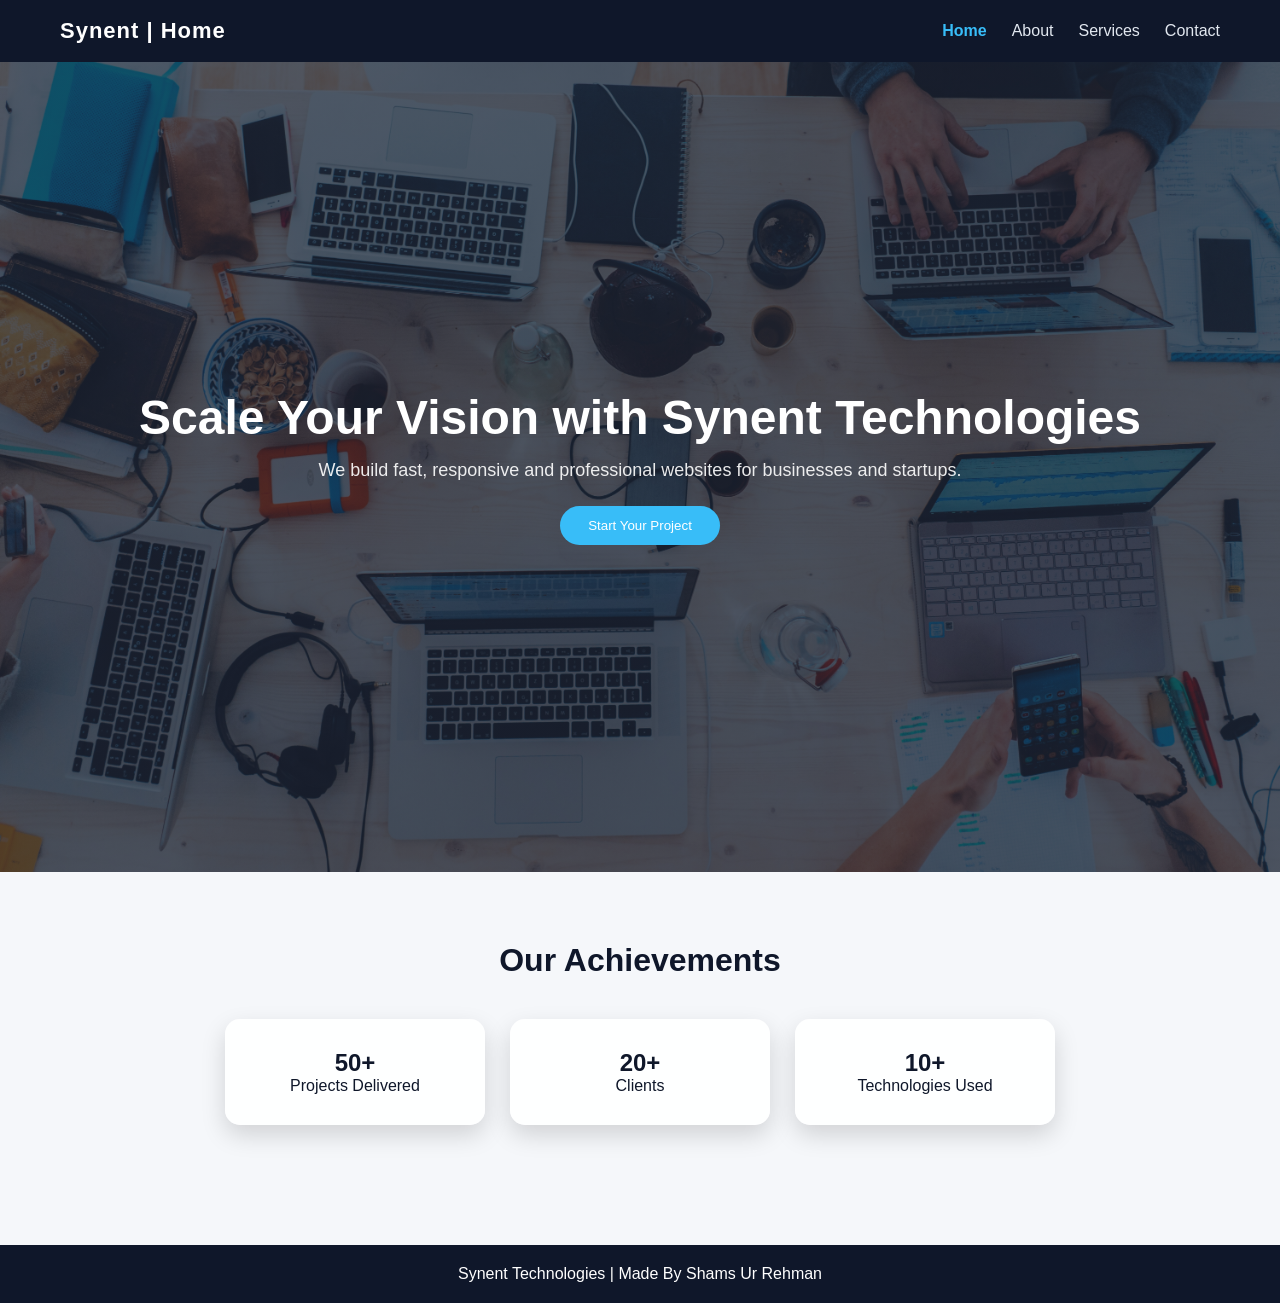
<file: index.html>
<!DOCTYPE html>
<html lang="en">
<head>
    <meta charset="UTF-8">
    <meta name="viewport" content="width=device-width, initial-scale=1.0">
    <title>Home - Premium Site</title>
    <link rel="stylesheet" href="css/style.css">
</head>
<body>

<nav class="navbar">
    <div class="logo">Synent | Home</div>
    <ul class="nav-links">
        <li><a href="index.html" class="active">Home</a></li>
        <li><a href="about.html">About</a></li>
        <li><a href="services.html">Services</a></li>
        <li><a href="contact.html">Contact</a></li>
    </ul>
</nav>

<section class="hero">
    <div>
        <h1>Scale Your Vision with Synent Technologies</h1>
        <p>We build fast, responsive and professional websites for businesses and startups.</p>
        <button class="btn">Start Your Project</button>
    </div>
</section>

<div class="container">
    <h1>Our Achievements</h1>

    <div class="services">
        <div class="service">
            <h2>50+</h2>
            <p>Projects Delivered</p>
        </div>

        <div class="service">
            <h2>20+</h2>
            <p>Clients</p>
        </div>

        <div class="service">
            <h2>10+</h2>
            <p>Technologies Used</p>
        </div>
    </div>
</div>

<footer>
    <p>Synent Technologies | Made By Shams Ur Rehman</p>
</footer>

</body>
</html>
</file>
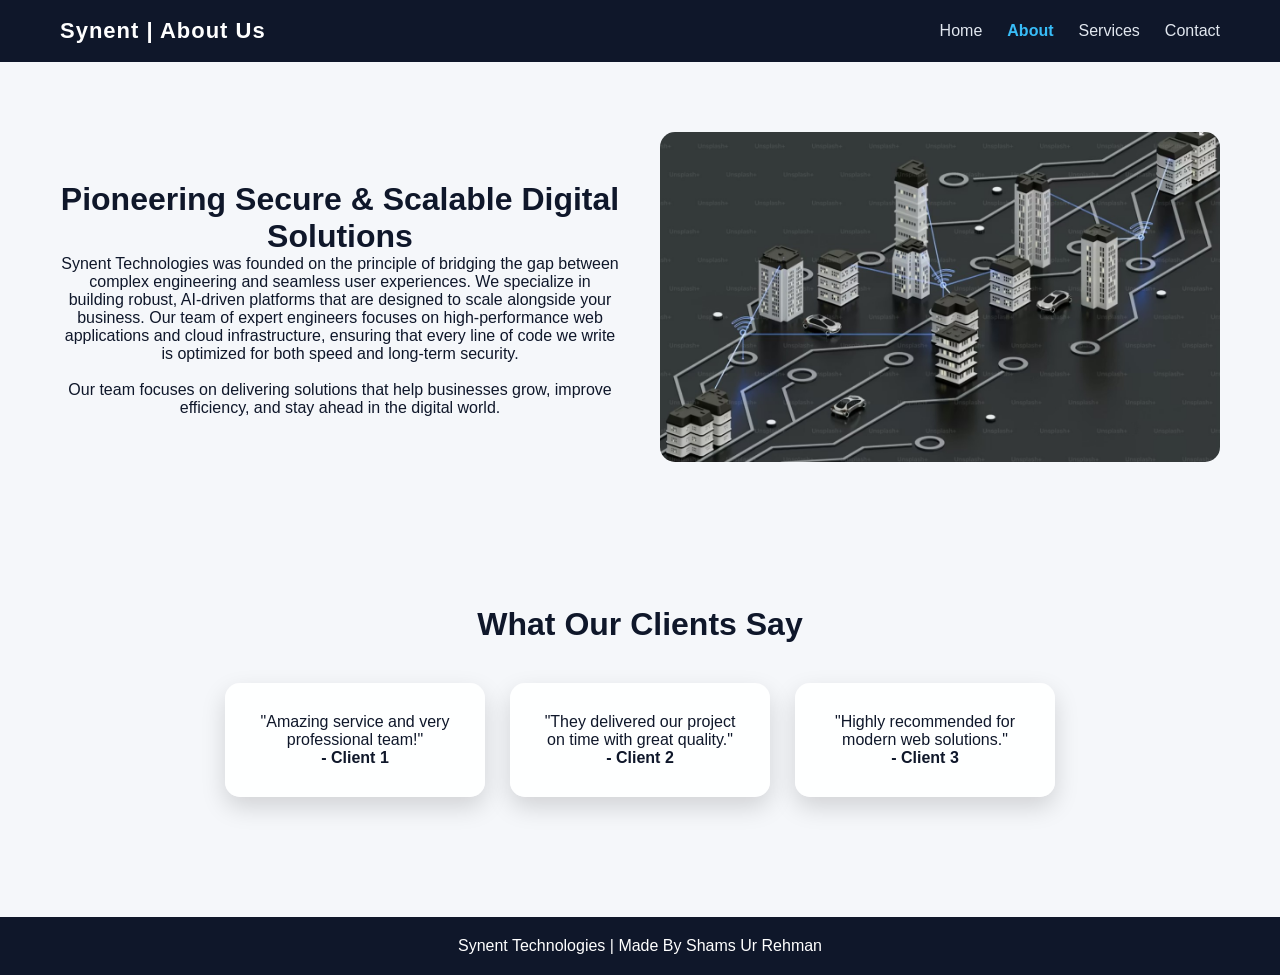
<file: about.html>
<!DOCTYPE html>
<html lang="en">
<head>
    <meta charset="UTF-8">
    <meta name="viewport" content="width=device-width, initial-scale=1.0">
    <title>About - My Website</title>
    <link rel="stylesheet" href="css/style.css">
</head>
<body>

<nav class="navbar">
    <div class="logo"> Synent | About Us</div>
    <ul class="nav-links">
        <li><a href="index.html">Home</a></li>
        <li><a href="about.html" class="active">About</a></li>
        <li><a href="services.html">Services</a></li>
        <li><a href="contact.html">Contact</a></li>
    </ul>
</nav>

<div class="container">
    <div class="about-section">

        <!-- TEXT -->
        <div style="flex: 1; min-width: 300px;">
            <h1>Pioneering Secure & Scalable Digital Solutions</h1>

            <p>
                Synent Technologies was founded on the principle of bridging the gap between complex engineering and seamless user experiences. We specialize in building robust, AI-driven platforms that are designed to scale alongside your business.

            Our team of expert engineers focuses on high-performance web applications and cloud infrastructure, ensuring that every line of code we write is optimized for both speed and long-term security.
            </p>

            <br>

            <p>
                Our team focuses on delivering solutions that help businesses grow,
                improve efficiency, and stay ahead in the digital world.
            </p>
        </div>

        <!-- IMAGE -->
        <div style="flex: 1; min-width: 300px;">
            <img src="images/about.png" alt="About Synent Company" style="width: 100%; border-radius: 15px;">
        </div>

    </div>
</div>

<div class="container">
    <h1>What Our Clients Say</h1>

    <div class="services">

        <div class="service">
            <p>"Amazing service and very professional team!"</p>
            <h4>- Client 1</h4>
        </div>

        <div class="service">
            <p>"They delivered our project on time with great quality."</p>
            <h4>- Client 2</h4>
        </div>

        <div class="service">
            <p>"Highly recommended for modern web solutions."</p>
            <h4>- Client 3</h4>
        </div>

    </div>
</div>

<footer>
    <p>Synent Technologies | Made By Shams Ur Rehman</p>
</footer>

</body>
</html>
</file>
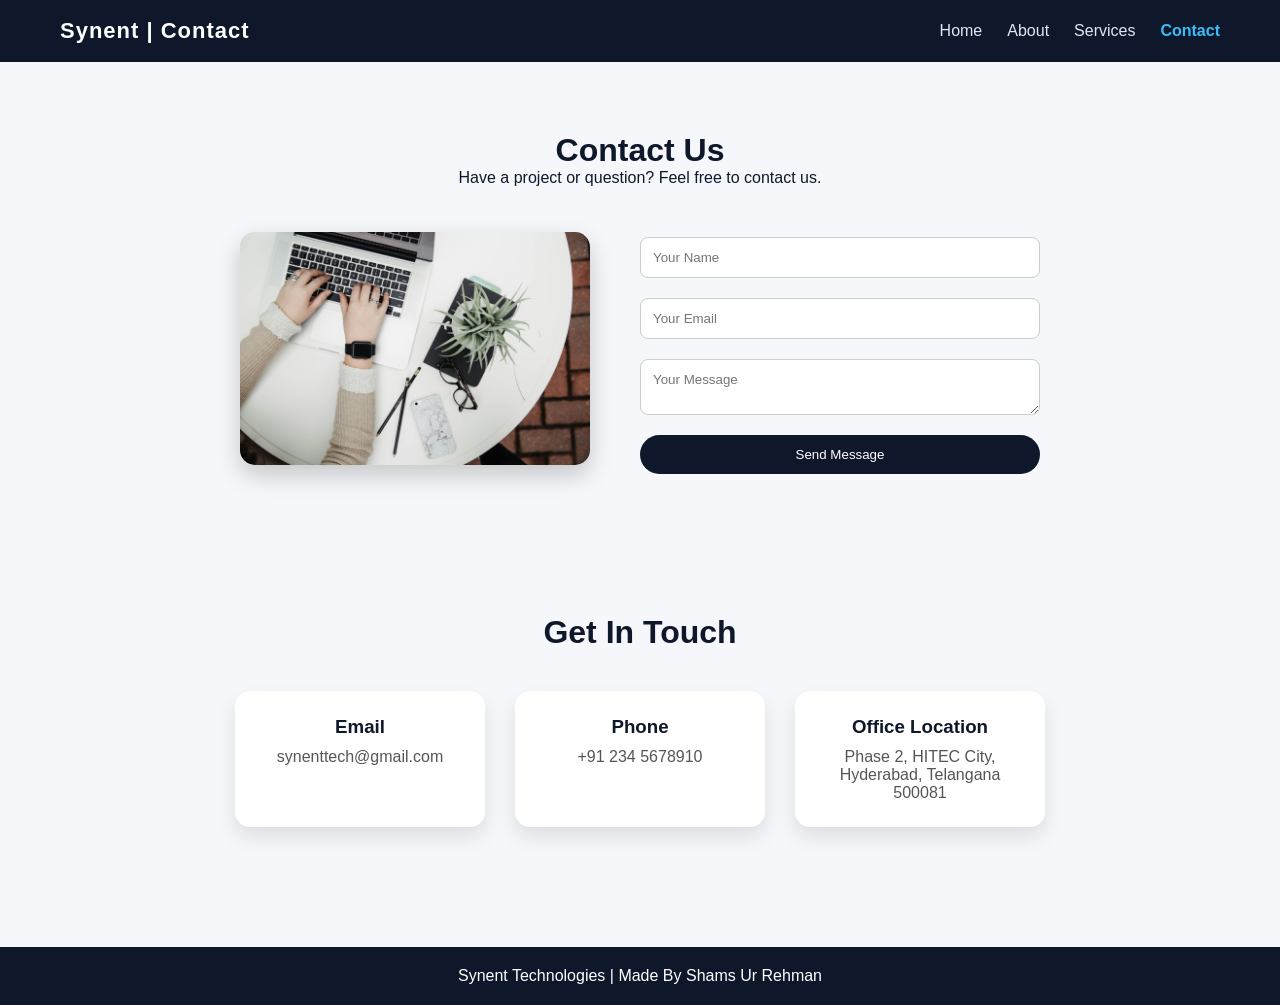
<file: contact.html>
<!DOCTYPE html>
<html lang="en">
<head>
    <meta charset="UTF-8">
    <meta name="viewport" content="width=device-width, initial-scale=1.0">
    <title>Contact - My Website</title>
    <link rel="stylesheet" href="css/style.css">
</head>
<body>

<!-- NAVBAR -->
<nav class="navbar">
    <div class="logo">Synent | Contact</div>
    <ul class="nav-links">
        <li><a href="index.html">Home</a></li>
        <li><a href="about.html">About</a></li>
        <li><a href="services.html">Services</a></li>
        <li><a href="contact.html" class="active">Contact</a></li>
    </ul>
</nav>

<!-- CONTACT SECTION -->
<div class="container">

    <h1>Contact Us</h1>
    <p>Have a project or question? Feel free to contact us.</p>

    <div class="contact-wrapper">

        <!-- IMAGE -->
        <div class="contact-image">
            <img src="images/contact.png" alt="Contact Image">
        </div>

        <!-- FORM -->
        <form class="contact-form">
            <input type="text" placeholder="Your Name" required>
            <input type="email" placeholder="Your Email" required>
            <textarea placeholder="Your Message"></textarea>
            <button type="submit">Send Message</button>
        </form>

    </div>

</div>


<div class="container">

    <h1>Get In Touch</h1>

    <div class="contact-info">

        <div class="info-box">
            <h3>Email</h3>
            <p>synenttech@gmail.com</p>
        </div>

        <div class="info-box">
            <h3>Phone</h3>
            <p>+91 234 5678910</p>
        </div>

        <div class="info-box">
            <h3>Office Location</h3>
            <p>Phase 2, HITEC City, Hyderabad, Telangana 500081</p>
        </div>

    </div>

</div>

<footer>
    <p>Synent Technologies | Made By Shams Ur Rehman</p>
</footer>

</body>
</html>
</file>
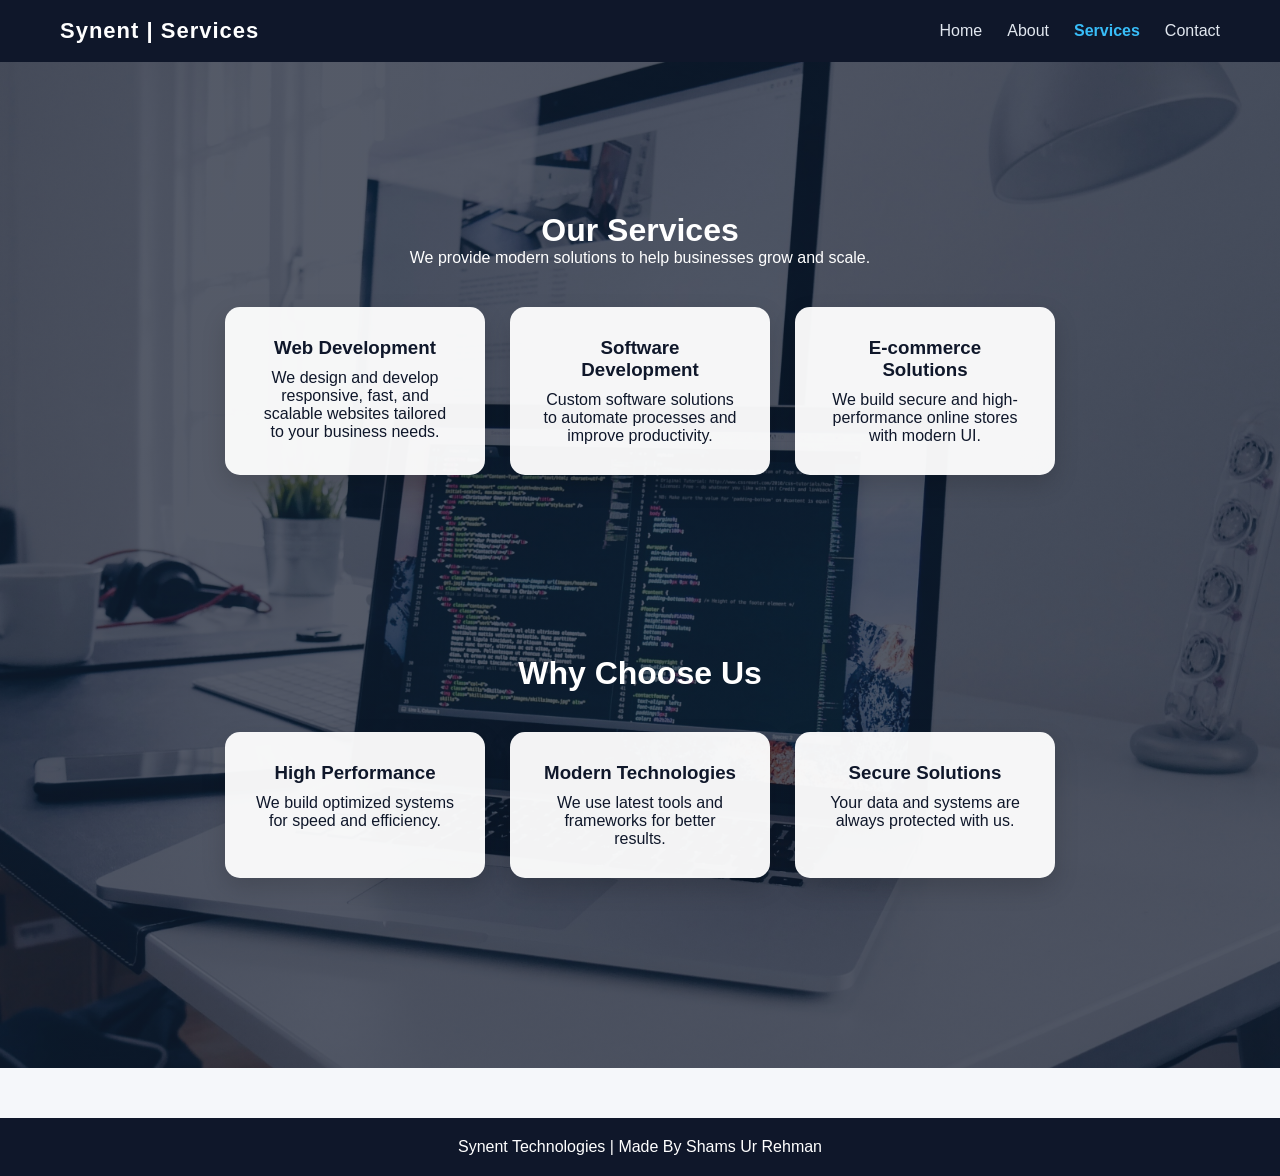
<file: services.html>
<!DOCTYPE html>
<html lang="en">
<head>
    <meta charset="UTF-8">
    <meta name="viewport" content="width=device-width, initial-scale=1.0">
    <title>Services - My Website</title>
    <link rel="stylesheet" href="css/style.css">
</head>
<body>

<!-- NAVBAR -->
<nav class="navbar">
    <div class="logo">Synent | Services</div>
    <ul class="nav-links">
        <li><a href="index.html">Home</a></li>
        <li><a href="about.html">About</a></li>
        <li><a href="services.html" class="active">Services</a></li>
        <li><a href="contact.html">Contact</a></li>
    </ul>
</nav>

<!-- SERVICES BACKGROUND -->
<div class="services-bg">

    <!-- SERVICES SECTION -->
    <div class="container">
        <h1>Our Services</h1>
        <p>We provide modern solutions to help businesses grow and scale.</p>

        <div class="services">

            <div class="service">
                <h3>Web Development</h3>
                <p>We design and develop responsive, fast, and scalable websites tailored to your business needs.</p>
            </div>

            <div class="service">
                <h3>Software Development</h3>
                <p>Custom software solutions to automate processes and improve productivity.</p>
            </div>

            <div class="service">
                <h3>E-commerce Solutions</h3>
                <p>We build secure and high-performance online stores with modern UI.</p>
            </div>

        </div>
    </div>

    <!-- WHY CHOOSE US -->
    <div class="container">
        <h1>Why Choose Us</h1>

        <div class="services">

            <div class="service">
                <h3>High Performance</h3>
                <p>We build optimized systems for speed and efficiency.</p>
            </div>

            <div class="service">
                <h3>Modern Technologies</h3>
                <p>We use latest tools and frameworks for better results.</p>
            </div>

            <div class="service">
                <h3>Secure Solutions</h3>
                <p>Your data and systems are always protected with us.</p>
            </div>

        </div>
    </div>

</div>

<footer>
    <p>Synent Technologies | Made By Shams Ur Rehman</p>
</footer>

</body>
</html>
</file>
<file: css/style.css>
/* RESET */
*{
    margin: 0;
    padding: 0;
    box-sizing: border-box;
    font-family: 'Segoe UI', sans-serif;
}

body{
    background: #f5f7fa;
    color: #0f172a;
}

/* NAVBAR */
.navbar{
    display: flex;
    justify-content: space-between;
    align-items: center;
    padding: 18px 60px;
    background: #0f172a;
    color: white;
    position: sticky;
    top: 0;
    z-index: 1000;
}

.logo{
    font-size: 22px;
    font-weight: bold;
    letter-spacing: 1px;
}

.nav-links{
    display: flex;
    list-style: none;
}

.nav-links li{
    margin-left: 25px;
}

.nav-links a{
    text-decoration: none;
    color: #e2e8f0;
    transition: 0.3s;
    font-weight: 500;
}

.nav-links a:hover{
    color: #38bdf8;
}

/* HERO */
.hero{
    height: 90vh;
    display: flex;
    justify-content: center;
    align-items: center;
    text-align: center;
    background: linear-gradient(rgba(15,23,42,0.7), rgba(15,23,42,0.7)),
                url('../images/home.png') no-repeat center/cover;
    color: white;
    padding: 20px;
}

.hero h1{
    font-size: 48px;
    font-weight: 700;
}

.hero p{
    margin-top: 15px;
    font-size: 18px;
    opacity: 0.9;
}

/* BUTTON */
.btn{
    margin-top: 25px;
    padding: 12px 28px;
    background: #38bdf8;
    border: none;
    color: white;
    cursor: pointer;
    border-radius: 30px;
    transition: 0.3s;
    font-weight: 500;
}

.btn:hover{
    background: #0ea5e9;
    transform: translateY(-2px);
}

/* CONTAINER */
.container{
    padding: 70px 60px;
    text-align: center;
}
.about-section{
    display: flex;
    align-items: center;
    justify-content: space-between;
    gap: 40px;
    flex-wrap: wrap;
}

/* SERVICES */
.services{
    display: flex;
    justify-content: center;
    gap: 25px;
    margin-top: 40px;
    flex-wrap: wrap;
}

.service{
    background: rgba(255,255,255,0.95);
    padding: 30px;
    border-radius: 15px;
    width: 260px;
    box-shadow: 0 10px 25px rgba(0,0,0,0.15);
    transition: 0.3s;
    color: #0f172a;
}

.service:hover{
    transform: translateY(-10px) scale(1.04);
}

.service h3{
    margin-bottom: 10px;
}

.nav-links a.active{
    color: #38bdf8;
    font-weight: bold;
}

/* SERVICES BACKGROUND */
.services-bg{
    background: linear-gradient(rgba(15,23,42,0.7), rgba(15,23,42,0.7)),
                url('../images/services.png') no-repeat center/cover;
    color: white;
    padding: 80px 0;
}

.services-bg .container{
    margin-bottom: 40px;
}

/* CONTACT SECTION */
.contact-wrapper{
    display: flex;
    align-items: center;
    justify-content: center;
    gap: 50px;
    margin-top: 40px;
    flex-wrap: wrap;
}

.contact-image img{
    width: 350px;
    border-radius: 15px;
    box-shadow: 0 10px 25px rgba(0,0,0,0.2);
}

/* CONTACT INFO */
.contact-info{
    display: flex;
    justify-content: center;
    gap: 30px;
    margin-top: 40px;
    flex-wrap: wrap;
}

.info-box{
    background: white;
    padding: 25px;
    border-radius: 15px;
    width: 250px;
    text-align: center;
    box-shadow: 0 10px 20px rgba(0,0,0,0.1);
    transition: 0.3s;
}

.info-box:hover{
    transform: translateY(-8px);
}

.info-box h3{
    color: #0f172a;
    margin-bottom: 10px;
}

.info-box p{
    color: #555;
}

/* FORM */
.contact-form{
    max-width: 400px;
    width: 100%;
    display: flex;
    flex-direction: column;
}

.contact-form input,
.contact-form textarea{
    margin: 10px 0;
    padding: 12px;
    border-radius: 8px;
    border: 1px solid #ccc;
    transition: 0.3s;
}

.contact-form input:focus,
.contact-form textarea:focus{
    border-color: #38bdf8;
    outline: none;
}

.contact-form button{
    background: #0f172a;
    color: white;
    padding: 12px;
    border: none;
    border-radius: 25px;
    cursor: pointer;
    margin-top: 10px;
    transition: 0.3s;
}

.contact-form button:hover{
    background: #1e293b;
}

/* FOOTER */
footer{
    text-align: center;
    padding: 20px;
    background: #0f172a;
    color: white;
    margin-top: 50px;
}

/* RESPONSIVE */
@media(max-width: 768px){
    .navbar{
        flex-direction: column;
        align-items: flex-start; 
        padding: 15px 20px;
    }

    .logo{
        margin-bottom: 10px;
    }

    .nav-links{
        width: 100%;
        flex-direction: column;
    }

    .nav-links li{
        margin: 10px 0;
    }

    .nav-links a{
        display: block;
        width: 100%;
        padding: 10px;
        border-radius: 8px;
    }

    .nav-links a:hover{
        background: rgba(255,255,255,0.1);
    }

   
    .container{
        padding: 40px 20px;
    }

    .services{
        flex-direction: column;
        align-items: center;
    }

    .contact-wrapper{
        flex-direction: column;
    }

    .contact-info{
        flex-direction: column;
        align-items: center;
    }

    .contact-image img{
        width: 100%;
    }
    .hero h1{
        font-size: 28px;
    }

    .hero p{
        font-size: 16px;
    }
}
</file>
